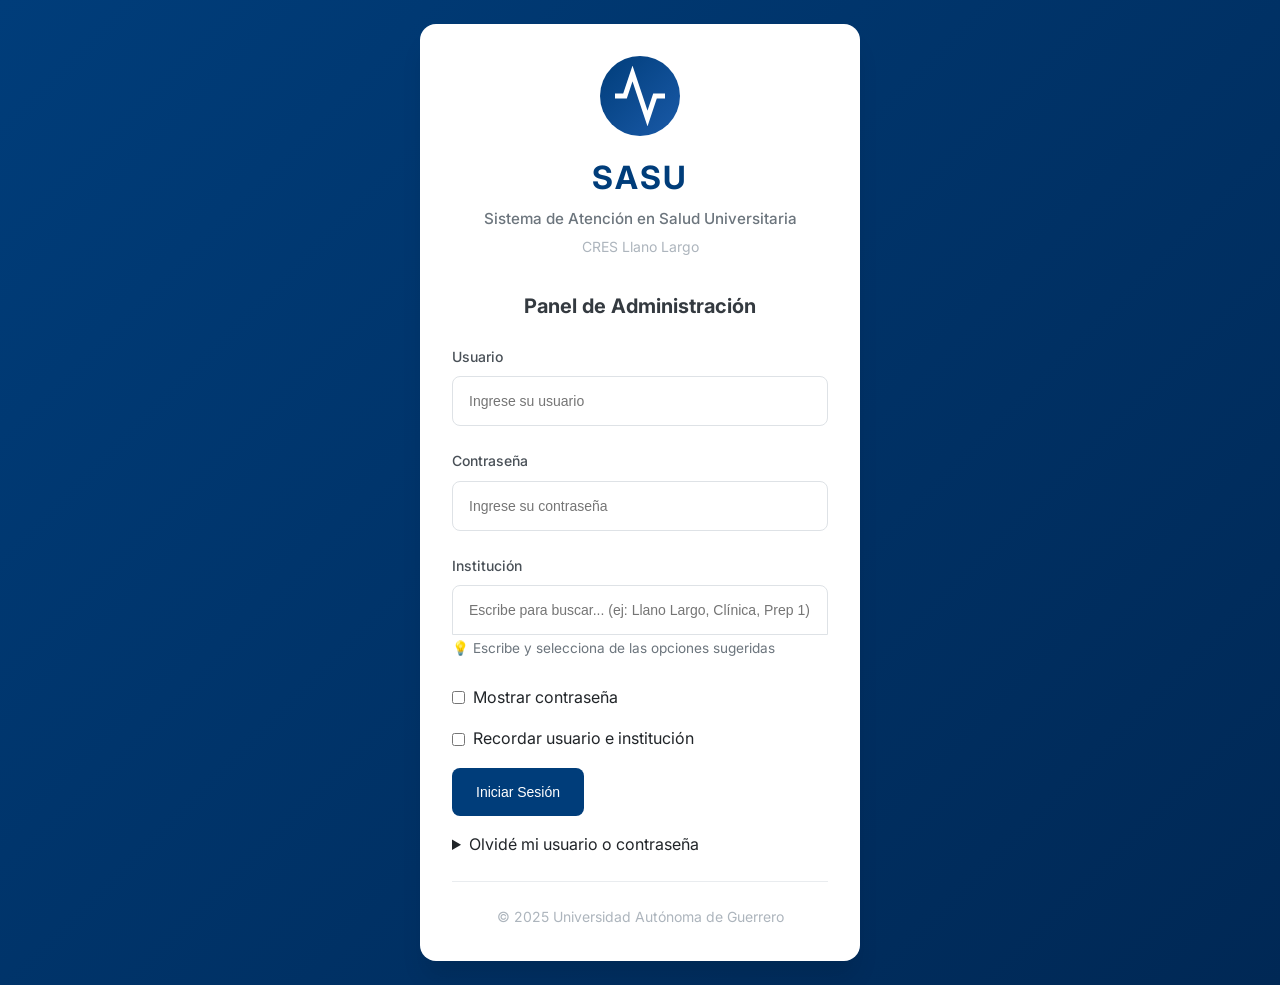
<file: admin_panel/index.html>
<!DOCTYPE html>
<html lang="es">
<head>
    <meta charset="UTF-8">
    <meta name="viewport" content="width=device-width, initial-scale=1.0">
    <title>SASU - Panel de Administración</title>
    <link rel="stylesheet" href="styles.css">
    <link href="https://fonts.googleapis.com/css2?family=Inter:wght@300;400;500;600;700&display=swap" rel="stylesheet">
</head>
<body>
    <!-- Pantalla de Login -->
    <div id="login-screen" class="screen active">
        <div class="login-container">
            <div class="login-card">
                <!-- Logo UAGro -->
                <div class="login-header">
                    <div class="logo-circle">
                        <svg width="60" height="60" viewBox="0 0 24 24" fill="none" stroke="currentColor" stroke-width="2">
                            <path d="M22 12h-4l-3 9L9 3l-3 9H2"/>
                        </svg>
                    </div>
                    <h1>SASU</h1>
                    <p class="subtitle">Sistema de Atención en Salud Universitaria</p>
                    <p class="campus">CRES Llano Largo</p>
                </div>

                <!-- Formulario de Login -->
                <form id="login-form" class="login-form">
                    <h2>Panel de Administración</h2>
                    
                    <div class="form-group">
                        <label for="login-username">Usuario</label>
                        <input type="text" id="login-username" placeholder="Ingrese su usuario" autocomplete="username" required>
                    </div>

                    <div class="form-group">
                        <label for="login-password">Contraseña</label>
                        <input type="password" id="login-password" placeholder="Ingrese su contraseña" autocomplete="current-password" required>
                    </div>

                    <div class="form-group">
                        <label for="login-campus">Institución</label>
                        <input type="text" id="login-campus" class="autocomplete-input" 
                               placeholder="Escribe para buscar... (ej: Llano Largo, Clínica, Prep 1)"
                               autocomplete="off" required>
                        <small style="color: #6c757d; font-size: 0.85rem;">
                            💡 Escribe y selecciona de las opciones sugeridas
                        </small>
                    </div>

                    <div class="login-options">
                        <label><input type="checkbox" id="show-password"> Mostrar contraseña</label>
                        <label><input type="checkbox" id="remember-access"> Recordar usuario e institución</label>
                    </div>
                    <p id="login-status" class="login-status" role="status" aria-live="polite"></p>
                    <div id="login-error" class="error-message" role="alert"></div>

                    <button type="submit" id="login-btn" class="btn btn-primary">
                        <span>Iniciar Sesión</span>
                        <div class="spinner" style="display: none;"></div>
                    </button>
                    <details class="login-help">
                        <summary>Olvidé mi usuario o contraseña</summary>
                        <p><a href="/recuperar">Recuperar mi contraseña por correo</a></p>
                        <p>Si no tienes acceso al correo registrado, solicita ayuda al responsable de SASU.</p>
                    </details>
                </form>

                <div class="login-footer">
                    <p>© 2025 Universidad Autónoma de Guerrero</p>
                </div>
            </div>
        </div>
    </div>

    <!-- Pantalla Principal (Dashboard) -->
    <div id="dashboard-screen" class="screen">
        <!-- Sidebar -->
        <aside class="sidebar">
            <div class="sidebar-header">
                <div class="logo-small">
                    <svg width="40" height="40" viewBox="0 0 24 24" fill="none" stroke="currentColor" stroke-width="2">
                        <path d="M22 12h-4l-3 9L9 3l-3 9H2"/>
                    </svg>
                </div>
                <div>
                    <h3>SASU Admin</h3>
                    <p id="user-campus" class="text-sm">Llano Largo</p>
                </div>
            </div>

            <nav class="sidebar-nav">
                <a href="#" class="nav-item active" data-view="users">
                    <svg width="20" height="20" viewBox="0 0 24 24" fill="none" stroke="currentColor" stroke-width="2">
                        <path d="M17 21v-2a4 4 0 0 0-4-4H5a4 4 0 0 0-4 4v2"></path>
                        <circle cx="9" cy="7" r="4"></circle>
                        <path d="M23 21v-2a4 4 0 0 0-3-3.87"></path>
                        <path d="M16 3.13a4 4 0 0 1 0 7.75"></path>
                    </svg>
                    <span>Usuarios</span>
                </a>
                
                <a href="#" class="nav-item" data-view="audit">
                    <svg width="20" height="20" viewBox="0 0 24 24" fill="none" stroke="currentColor" stroke-width="2">
                        <path d="M14 2H6a2 2 0 0 0-2 2v16a2 2 0 0 0 2 2h12a2 2 0 0 0 2-2V8z"></path>
                        <polyline points="14 2 14 8 20 8"></polyline>
                        <line x1="16" y1="13" x2="8" y2="13"></line>
                        <line x1="16" y1="17" x2="8" y2="17"></line>
                        <polyline points="10 9 9 9 8 9"></polyline>
                    </svg>
                    <span>Auditoría</span>
                </a>

                <a href="#" class="nav-item" data-view="settings">
                    <svg width="20" height="20" viewBox="0 0 24 24" fill="none" stroke="currentColor" stroke-width="2">
                        <circle cx="12" cy="12" r="3"></circle>
                        <path d="M12 1v6m0 6v6m-8-8h6m6 0h6"></path>
                    </svg>
                    <span>Configuración</span>
                </a>
            </nav>

            <div class="sidebar-footer">
                <div class="user-info">
                    <div class="user-avatar">
                        <span id="user-initials">A</span>
                    </div>
                    <div>
                        <p class="user-name" id="user-name">Admin</p>
                        <p class="user-role" id="user-role">Administrador</p>
                    </div>
                </div>
                <button id="logout-btn" class="btn-icon" title="Cerrar sesión">
                    <svg width="20" height="20" viewBox="0 0 24 24" fill="none" stroke="currentColor" stroke-width="2">
                        <path d="M9 21H5a2 2 0 0 1-2-2V5a2 2 0 0 1 2-2h4"></path>
                        <polyline points="16 17 21 12 16 7"></polyline>
                        <line x1="21" y1="12" x2="9" y2="12"></line>
                    </svg>
                </button>
            </div>
        </aside>

        <!-- Main Content -->
        <main class="main-content">
            <!-- Vista de Usuarios -->
            <div id="users-view" class="view active">
                <div class="view-header">
                    <div>
                        <h1>Gestión de Usuarios</h1>
                        <p class="text-muted">Administrar usuarios del sistema SASU</p>
                    </div>
                    <button id="new-user-btn" class="btn btn-primary">
                        <svg width="20" height="20" viewBox="0 0 24 24" fill="none" stroke="currentColor" stroke-width="2">
                            <line x1="12" y1="5" x2="12" y2="19"></line>
                            <line x1="5" y1="12" x2="19" y2="12"></line>
                        </svg>
                        Nuevo Usuario
                    </button>
                </div>

                <!-- Filtros -->
                <div class="filters-bar">
                    <div class="search-box">
                        <svg width="20" height="20" viewBox="0 0 24 24" fill="none" stroke="currentColor" stroke-width="2">
                            <circle cx="11" cy="11" r="8"></circle>
                            <path d="m21 21-4.35-4.35"></path>
                        </svg>
                        <input type="text" id="user-search" placeholder="Buscar por nombre o usuario...">
                    </div>
                    
                    <select id="filter-campus" class="filter-select">
                        <option value="">Todas las instituciones</option>
                        <optgroup label="Campus Universitarios">
                            <option value="llano-largo">Campus Llano Largo</option>
                            <option value="acapulco">Campus Acapulco</option>
                            <option value="chilpancingo">Campus Chilpancingo</option>
                            <option value="taxco">Campus Taxco</option>
                            <option value="iguala">Campus Iguala</option>
                            <option value="zihuatanejo">Campus Zihuatanejo</option>
                            <option value="costa-grande">Campus Costa Grande</option>
                            <option value="costa-chica">Campus Costa Chica</option>
                            <option value="norte">Campus Norte</option>
                            <option value="centro">Campus Centro</option>
                            <option value="tierra-caliente">Campus Tierra Caliente</option>
                            <option value="montana">Campus Montaña</option>
                        </optgroup>
                        <optgroup label="Clínicas Universitarias">
                            <option value="clinica-llano-largo">Clínica Llano Largo</option>
                            <option value="clinica-acapulco">Clínica Acapulco</option>
                            <option value="clinica-chilpancingo">Clínica Chilpancingo</option>
                            <option value="clinica-taxco">Clínica Taxco</option>
                            <option value="clinica-iguala">Clínica Iguala</option>
                            <option value="clinica-zihuatanejo">Clínica Zihuatanejo</option>
                        </optgroup>
                        <optgroup label="Preparatorias">
                            <option value="preparatoria-1">Preparatoria No. 1</option>
                            <option value="preparatoria-2">Preparatoria No. 2</option>
                            <option value="preparatoria-3">Preparatoria No. 3</option>
                            <option value="preparatoria-4">Preparatoria No. 4</option>
                            <option value="preparatoria-5">Preparatoria No. 5</option>
                            <option value="preparatoria-6">Preparatoria No. 6</option>
                            <option value="preparatoria-7">Preparatoria No. 7</option>
                            <option value="preparatoria-8">Preparatoria No. 8</option>
                            <option value="preparatoria-9">Preparatoria No. 9</option>
                            <option value="preparatoria-10">Preparatoria No. 10</option>
                            <option value="preparatoria-acapulco">Preparatoria Acapulco</option>
                            <option value="preparatoria-chilpancingo">Preparatoria Chilpancingo</option>
                        </optgroup>
                        <optgroup label="Rectoría y Administración">
                            <option value="rectoria">Rectoría</option>
                            <option value="administracion-central">Administración Central</option>
                            <option value="direccion-general">Dirección General</option>
                        </optgroup>
                    </select>

                    <select id="filter-role" class="filter-select">
                        <option value="">Todos los roles</option>
                        <option value="admin">Administrador</option>
                        <option value="medico">Médico</option>
                        <option value="nutricion">Nutrición</option>
                        <option value="psicologia">Psicología</option>
                        <option value="odontologia">Odontología</option>
                        <option value="enfermeria">Enfermería</option>
                        <option value="recepcion">Recepción</option>
                        <option value="servicios_estudiantiles">Servicios Estudiantiles</option>
                        <option value="lectura">Solo Lectura</option>
                    </select>

                    <button id="refresh-users-btn" class="btn-icon" title="Actualizar">
                        <svg width="20" height="20" viewBox="0 0 24 24" fill="none" stroke="currentColor" stroke-width="2">
                            <polyline points="23 4 23 10 17 10"></polyline>
                            <polyline points="1 20 1 14 7 14"></polyline>
                            <path d="M3.51 9a9 9 0 0 1 14.85-3.36L23 10M1 14l4.64 4.36A9 9 0 0 0 20.49 15"></path>
                        </svg>
                    </button>
                </div>

                <!-- Tabla de usuarios -->
                <div class="card">
                    <div id="users-loading" class="loading-state">
                        <div class="spinner-large"></div>
                        <p>Cargando usuarios...</p>
                    </div>

                    <div id="users-table-container" style="display: none;">
                        <table id="users-table" class="data-table">
                            <thead>
                                <tr>
                                    <th>Usuario</th>
                                    <th>Nombre</th>
                                    <th>Rol</th>
                                    <th>Campus</th>
                                    <th>Departamento</th>
                                    <th>Estado</th>
                                    <th>Último Acceso</th>
                                    <th>Acciones</th>
                                </tr>
                            </thead>
                            <tbody id="users-tbody">
                                <!-- Usuarios se cargan dinámicamente -->
                            </tbody>
                        </table>
                    </div>

                    <div id="users-empty" class="empty-state" style="display: none;">
                        <svg width="60" height="60" viewBox="0 0 24 24" fill="none" stroke="currentColor" stroke-width="1">
                            <path d="M17 21v-2a4 4 0 0 0-4-4H5a4 4 0 0 0-4 4v2"></path>
                            <circle cx="9" cy="7" r="4"></circle>
                            <path d="M23 21v-2a4 4 0 0 0-3-3.87"></path>
                            <path d="M16 3.13a4 4 0 0 1 0 7.75"></path>
                        </svg>
                        <h3>No hay usuarios</h3>
                        <p>Comienza creando tu primer usuario</p>
                        <button class="btn btn-primary" onclick="document.getElementById('new-user-btn').click()">
                            Crear Usuario
                        </button>
                    </div>
                </div>
            </div>

            <!-- Vista de Auditoría -->
            <div id="audit-view" class="view">
                <div class="view-header">
                    <div>
                        <h1>Auditoría del Sistema</h1>
                        <p class="text-muted">Historial de acciones y eventos</p>
                    </div>
                    <button id="export-audit-btn" class="btn btn-secondary">
                        <svg width="20" height="20" viewBox="0 0 24 24" fill="none" stroke="currentColor" stroke-width="2">
                            <path d="M21 15v4a2 2 0 0 1-2 2H5a2 2 0 0 1-2-2v-4"></path>
                            <polyline points="7 10 12 15 17 10"></polyline>
                            <line x1="12" y1="15" x2="12" y2="3"></line>
                        </svg>
                        Exportar CSV
                    </button>
                </div>

                <!-- Filtros de Auditoría -->
                <div class="filters-bar">
                    <div class="search-box">
                        <svg width="20" height="20" viewBox="0 0 24 24" fill="none" stroke="currentColor" stroke-width="2">
                            <circle cx="11" cy="11" r="8"></circle>
                            <path d="m21 21-4.35-4.35"></path>
                        </svg>
                        <input type="text" id="audit-search" placeholder="Buscar por usuario...">
                    </div>

                    <select id="filter-action" class="filter-select">
                        <option value="">Todas las acciones</option>
                        <option value="LOGIN">Login</option>
                        <option value="LOGOUT">Logout</option>
                        <option value="LOGIN_FAILED">Login Fallido</option>
                        <option value="CREATE_USER">Crear Usuario</option>
                        <option value="UPDATE_USER">Actualizar Usuario</option>
                        <option value="CREATE_CARNET">Crear Carnet</option>
                        <option value="CREATE_NOTA">Crear Nota</option>
                        <option value="CREATE_CITA">Crear Cita</option>
                    </select>

                    <input type="date" id="filter-date-from" class="filter-select">
                    <input type="date" id="filter-date-to" class="filter-select">

                    <button id="refresh-audit-btn" class="btn-icon" title="Actualizar">
                        <svg width="20" height="20" viewBox="0 0 24 24" fill="none" stroke="currentColor" stroke-width="2">
                            <polyline points="23 4 23 10 17 10"></polyline>
                            <polyline points="1 20 1 14 7 14"></polyline>
                            <path d="M3.51 9a9 9 0 0 1 14.85-3.36L23 10M1 14l4.64 4.36A9 9 0 0 0 20.49 15"></path>
                        </svg>
                    </button>
                </div>

                <!-- Tabla de Auditoría -->
                <div class="card">
                    <div id="audit-loading" class="loading-state">
                        <div class="spinner-large"></div>
                        <p>Cargando logs...</p>
                    </div>

                    <div id="audit-table-container" style="display: none;">
                        <table id="audit-table" class="data-table">
                            <thead>
                                <tr>
                                    <th>Fecha/Hora</th>
                                    <th>Usuario</th>
                                    <th>Acción</th>
                                    <th>Recurso</th>
                                    <th>Detalles</th>
                                    <th>IP</th>
                                </tr>
                            </thead>
                            <tbody id="audit-tbody">
                                <!-- Logs se cargan dinámicamente -->
                            </tbody>
                        </table>
                    </div>
                </div>
            </div>

            <!-- Vista de Configuración -->
            <div id="settings-view" class="view">
                <div class="view-header">
                    <h1>Configuración</h1>
                    <p class="text-muted">Opciones del sistema</p>
                </div>

                <div class="card">
                    <h3>Información del Sistema</h3>
                    <div class="settings-grid">
                        <div class="setting-item">
                            <label>Versión del Sistema</label>
                            <p class="value">2.0.0-auth</p>
                        </div>
                        <div class="setting-item">
                            <label>Backend API</label>
                            <p class="value" id="api-url">-</p>
                        </div>
                        <div class="setting-item">
                            <label>Total de Usuarios</label>
                            <p class="value" id="total-users">-</p>
                        </div>
                        <div class="setting-item">
                            <label>Eventos de Auditoría</label>
                            <p class="value" id="total-audit">-</p>
                        </div>
                    </div>
                </div>

                <div class="card">
                    <h3>Acciones del Sistema</h3>
                    <button class="btn btn-secondary" onclick="location.reload()">
                        Recargar Panel
                    </button>
                    <button class="btn btn-danger" id="clear-cache-btn">
                        Limpiar Caché Local
                    </button>
                </div>
            </div>
        </main>
    </div>

    <!-- Modal para Crear/Editar Usuario -->
    <div id="user-modal" class="modal">
        <div class="modal-content">
            <div class="modal-header">
                <h2 id="modal-title">Nuevo Usuario</h2>
                <button class="modal-close" onclick="closeUserModal()">
                    <svg width="24" height="24" viewBox="0 0 24 24" fill="none" stroke="currentColor" stroke-width="2">
                        <line x1="18" y1="6" x2="6" y2="18"></line>
                        <line x1="6" y1="6" x2="18" y2="18"></line>
                    </svg>
                </button>
            </div>

            <form id="user-form" class="modal-body">
                <div class="form-row">
                    <div class="form-group">
                        <label for="form-username">Usuario *</label>
                        <input type="text" id="form-username" required>
                    </div>
                    <div class="form-group">
                        <label for="form-email">Email *</label>
                        <input type="email" id="form-email" required>
                    </div>
                </div>

                <div class="form-group">
                    <label for="form-nombre">Nombre Completo *</label>
                    <input type="text" id="form-nombre" required>
                </div>

                <div class="form-row">
                    <div class="form-group">
                        <label for="form-rol">Rol *</label>
                        <select id="form-rol" required>
                            <option value="">Seleccione un rol</option>
                            <option value="admin">Administrador</option>
                            <option value="medico">Médico</option>
                            <option value="nutricion">Nutrición</option>
                            <option value="psicologia">Psicología</option>
                            <option value="odontologia">Odontología</option>
                            <option value="enfermeria">Enfermería</option>
                            <option value="recepcion">Recepción</option>
                            <option value="servicios_estudiantiles">Servicios Estudiantiles</option>
                            <option value="lectura">Solo Lectura</option>
                        </select>
                    </div>
                    <div class="form-group">
                        <label for="form-campus">Institución *</label>
                        <input type="text" id="form-campus" class="autocomplete-input" 
                               placeholder="Escribe para buscar... (Campus, Clínica, Preparatoria, etc.)"
                               autocomplete="off" required>
                        <small style="color: #6c757d; font-size: 0.85rem;">
                            💡 Muestra las 5 opciones más cercanas mientras escribes
                        </small>
                    </div>
                </div>

                <div class="form-group">
                    <label for="form-departamento">Departamento *</label>
                    <input type="text" id="form-departamento" placeholder="Ej: Consultorio Médico" required>
                </div>

                <div id="password-section">
                    <div class="form-group">
                        <label for="form-password">Contraseña *</label>
                        <input type="password" id="form-password" minlength="8">
                        <small class="form-help">Mínimo 8 caracteres, con mayúsculas, minúsculas y números</small>
                    </div>
                </div>

                <div id="form-error" class="error-message"></div>

                <div class="modal-footer">
                    <button type="button" class="btn btn-secondary" onclick="closeUserModal()">Cancelar</button>
                    <button type="submit" class="btn btn-primary">
                        <span>Guardar Usuario</span>
                        <div class="spinner" style="display: none;"></div>
                    </button>
                </div>
            </form>
        </div>
    </div>

    <dialog id="reset-password-dialog" style="border:0;border-radius:16px;width:min(520px,90vw);padding:24px">
        <form id="reset-password-form">
            <h2>Restablecer contraseña de la app</h2>
            <p id="reset-password-target"></p>
            <p>Verifica la identidad de la persona por un medio conocido antes de cambiar su acceso. Su usuario y campus se conservan.</p>
            <div class="form-group"><label for="reset-password-new">Nueva contraseña</label>
                <input id="reset-password-new" type="password" autocomplete="new-password" minlength="8" maxlength="72" required>
                <small>Mínimo 8 caracteres, con mayúsculas, minúsculas y números.</small></div>
            <div class="form-group"><label for="reset-password-repeat">Confirmar contraseña</label>
                <input id="reset-password-repeat" type="password" autocomplete="new-password" required></div>
            <label><input id="reset-password-show" type="checkbox"> Mostrar contraseña</label>
            <p><label><input id="reset-password-verified" type="checkbox" required> He verificado la identidad de esta persona.</label></p>
            <p>Comunícale la nueva contraseña por un medio privado. Este cambio no envía correos.</p>
            <p id="reset-password-error" role="alert" style="color:#b42318"></p>
            <div class="modal-footer">
                <button id="reset-password-cancel" type="button" class="btn btn-secondary">Cancelar</button>
                <button id="reset-password-submit" type="submit" class="btn btn-primary">Restablecer contraseña</button>
            </div>
        </form>
    </dialog>
    <script src="access.js?v=20261005-reset-1"></script>
    <script src="app.js?v=20261005-reset-1"></script>
</body>
</html>
</file>
<file: admin_panel/styles.css>
/* ============================================
   SASU Admin Panel - Estilos UAGro
   ============================================ */

:root {
    /* Colores Institucionales UAGro */
    --uagro-azul-marino: #003d7a;
    --uagro-azul-claro: #0066cc;
    --uagro-rojo: #c8102e;
    --uagro-dorado: #ffb81c;
    --uagro-verde: #00843d;
    
    /* Colores del Sistema */
    --primary: var(--uagro-azul-marino);
    --primary-light: #1a5aa8;
    --primary-dark: #002855;
    --secondary: var(--uagro-rojo);
    --accent: var(--uagro-dorado);
    --success: var(--uagro-verde);
    --danger: #dc3545;
    --warning: #ffc107;
    --info: #17a2b8;
    
    /* Grises */
    --gray-50: #f8f9fa;
    --gray-100: #f1f3f5;
    --gray-200: #e9ecef;
    --gray-300: #dee2e6;
    --gray-400: #ced4da;
    --gray-500: #adb5bd;
    --gray-600: #6c757d;
    --gray-700: #495057;
    --gray-800: #343a40;
    --gray-900: #212529;
    
    /* Espaciado */
    --spacing-xs: 0.25rem;
    --spacing-sm: 0.5rem;
    --spacing-md: 1rem;
    --spacing-lg: 1.5rem;
    --spacing-xl: 2rem;
    
    /* Bordes */
    --radius-sm: 0.25rem;
    --radius-md: 0.5rem;
    --radius-lg: 1rem;
    
    /* Sombras */
    --shadow-sm: 0 1px 2px 0 rgba(0, 0, 0, 0.05);
    --shadow-md: 0 4px 6px -1px rgba(0, 0, 0, 0.1);
    --shadow-lg: 0 10px 15px -3px rgba(0, 0, 0, 0.1);
    --shadow-xl: 0 20px 25px -5px rgba(0, 0, 0, 0.1);
}

* {
    margin: 0;
    padding: 0;
    box-sizing: border-box;
}

body {
    font-family: 'Inter', -apple-system, BlinkMacSystemFont, 'Segoe UI', sans-serif;
    background: var(--gray-100);
    color: var(--gray-900);
    line-height: 1.6;
}

/* ============================================
   PANTALLA DE LOGIN
   ============================================ */

.screen {
    display: none;
}

.screen.active {
    display: block;
}

.login-container {
    min-height: 100vh;
    display: flex;
    align-items: center;
    justify-content: center;
    background: linear-gradient(135deg, var(--primary) 0%, var(--primary-dark) 100%);
    padding: var(--spacing-lg);
}

.login-card {
    background: white;
    border-radius: var(--radius-lg);
    box-shadow: var(--shadow-xl);
    width: 100%;
    max-width: 440px;
    padding: var(--spacing-xl);
}

.login-header {
    text-align: center;
    margin-bottom: var(--spacing-xl);
}

.logo-circle {
    width: 80px;
    height: 80px;
    background: linear-gradient(135deg, var(--primary) 0%, var(--primary-light) 100%);
    border-radius: 50%;
    display: flex;
    align-items: center;
    justify-content: center;
    margin: 0 auto var(--spacing-md);
    color: white;
}

.login-header h1 {
    font-size: 2rem;
    font-weight: 700;
    color: var(--primary);
    margin-bottom: var(--spacing-xs);
    letter-spacing: 2px;
}

.subtitle {
    font-size: 0.95rem;
    color: var(--gray-600);
    font-weight: 500;
    margin-bottom: var(--spacing-xs);
}

.campus {
    font-size: 0.875rem;
    color: var(--gray-500);
}

.login-form h2 {
    font-size: 1.25rem;
    color: var(--gray-800);
    margin-bottom: var(--spacing-lg);
    text-align: center;
}

.login-footer {
    text-align: center;
    margin-top: var(--spacing-lg);
    padding-top: var(--spacing-lg);
    border-top: 1px solid var(--gray-200);
}

.login-footer p {
    font-size: 0.875rem;
    color: var(--gray-500);
}

/* ============================================
   DASHBOARD LAYOUT
   ============================================ */

#dashboard-screen {
    display: none;
    min-height: 100vh;
}

#dashboard-screen.active {
    display: flex;
}

.login-options { display: flex; flex-wrap: wrap; gap: 1rem; margin-bottom: 1rem; }
.login-options label { display: flex; align-items: center; gap: 0.5rem; }
.login-options input { width: auto; }
.login-status { color: var(--gray-600); margin-bottom: 1rem; }
.login-help { margin-top: 1rem; }
.login-help p { margin-top: 0.5rem; color: var(--gray-700); }

.sidebar {
    width: 280px;
    background: var(--primary);
    color: white;
    display: flex;
    flex-direction: column;
    position: fixed;
    height: 100vh;
    left: 0;
    top: 0;
}

.sidebar-header {
    padding: var(--spacing-lg);
    border-bottom: 1px solid rgba(255, 255, 255, 0.1);
    display: flex;
    align-items: center;
    gap: var(--spacing-md);
}

.logo-small {
    width: 50px;
    height: 50px;
    background: rgba(255, 255, 255, 0.1);
    border-radius: var(--radius-md);
    display: flex;
    align-items: center;
    justify-content: center;
    flex-shrink: 0;
}

.sidebar-header h3 {
    font-size: 1.125rem;
    font-weight: 600;
    margin-bottom: 0.25rem;
}

.sidebar-nav {
    flex: 1;
    padding: var(--spacing-md);
    overflow-y: auto;
}

.nav-item {
    display: flex;
    align-items: center;
    gap: var(--spacing-md);
    padding: var(--spacing-md);
    color: rgba(255, 255, 255, 0.8);
    text-decoration: none;
    border-radius: var(--radius-md);
    transition: all 0.2s;
    margin-bottom: var(--spacing-xs);
}

.nav-item:hover {
    background: rgba(255, 255, 255, 0.1);
    color: white;
}

.nav-item.active {
    background: rgba(255, 255, 255, 0.15);
    color: white;
    font-weight: 500;
}

.sidebar-footer {
    padding: var(--spacing-lg);
    border-top: 1px solid rgba(255, 255, 255, 0.1);
    display: flex;
    align-items: center;
    justify-content: space-between;
}

.user-info {
    display: flex;
    align-items: center;
    gap: var(--spacing-md);
    flex: 1;
}

.user-avatar {
    width: 40px;
    height: 40px;
    background: var(--accent);
    border-radius: 50%;
    display: flex;
    align-items: center;
    justify-content: center;
    font-weight: 600;
    color: var(--primary);
    flex-shrink: 0;
}

.user-name {
    font-size: 0.875rem;
    font-weight: 500;
}

.user-role {
    font-size: 0.75rem;
    opacity: 0.7;
}

.main-content {
    margin-left: 280px;
    flex: 1;
    padding: var(--spacing-xl);
    background: var(--gray-50);
    min-height: 100vh;
}

/* ============================================
   VISTAS Y CONTENIDO
   ============================================ */

.view {
    display: none;
}

.view.active {
    display: block;
}

.view-header {
    margin-bottom: var(--spacing-xl);
    display: flex;
    justify-content: space-between;
    align-items: flex-start;
}

.view-header h1 {
    font-size: 1.875rem;
    font-weight: 700;
    color: var(--gray-900);
    margin-bottom: var(--spacing-xs);
}

.text-muted {
    color: var(--gray-600);
    font-size: 0.875rem;
}

.text-sm {
    font-size: 0.875rem;
}

/* ============================================
   FILTROS Y BÚSQUEDA
   ============================================ */

.filters-bar {
    display: flex;
    gap: var(--spacing-md);
    margin-bottom: var(--spacing-lg);
    flex-wrap: wrap;
}

.search-box {
    flex: 1;
    min-width: 250px;
    position: relative;
}

.search-box svg {
    position: absolute;
    left: var(--spacing-md);
    top: 50%;
    transform: translateY(-50%);
    color: var(--gray-400);
}

.search-box input {
    width: 100%;
    padding: var(--spacing-md) var(--spacing-md) var(--spacing-md) 2.75rem;
    border: 1px solid var(--gray-300);
    border-radius: var(--radius-md);
    font-size: 0.875rem;
    transition: all 0.2s;
}

.search-box input:focus {
    outline: none;
    border-color: var(--primary);
    box-shadow: 0 0 0 3px rgba(0, 61, 122, 0.1);
}

.filter-select {
    padding: var(--spacing-md);
    border: 1px solid var(--gray-300);
    border-radius: var(--radius-md);
    font-size: 0.875rem;
    background: white;
    cursor: pointer;
    transition: all 0.2s;
}

.filter-select:focus {
    outline: none;
    border-color: var(--primary);
    box-shadow: 0 0 0 3px rgba(0, 61, 122, 0.1);
}

/* ============================================
   TARJETAS Y TABLAS
   ============================================ */

.card {
    background: white;
    border-radius: var(--radius-lg);
    box-shadow: var(--shadow-sm);
    padding: var(--spacing-lg);
    margin-bottom: var(--spacing-lg);
}

.card h3 {
    font-size: 1.125rem;
    font-weight: 600;
    color: var(--gray-900);
    margin-bottom: var(--spacing-lg);
}

.data-table {
    width: 100%;
    border-collapse: collapse;
    font-size: 0.875rem;
}

.data-table thead {
    background: var(--gray-50);
    border-bottom: 2px solid var(--gray-200);
}

.data-table th {
    padding: var(--spacing-md);
    text-align: left;
    font-weight: 600;
    color: var(--gray-700);
    white-space: nowrap;
}

.data-table td {
    padding: var(--spacing-md);
    border-bottom: 1px solid var(--gray-200);
}

.data-table tbody tr {
    transition: background 0.2s;
}

.data-table tbody tr:hover {
    background: var(--gray-50);
}

/* ============================================
   BADGES Y ESTADOS
   ============================================ */

.badge {
    display: inline-flex;
    align-items: center;
    padding: 0.25rem 0.75rem;
    border-radius: 9999px;
    font-size: 0.75rem;
    font-weight: 500;
    white-space: nowrap;
}

.badge-success {
    background: rgba(0, 132, 61, 0.1);
    color: var(--success);
}

.badge-danger {
    background: rgba(220, 53, 69, 0.1);
    color: var(--danger);
}

.badge-warning {
    background: rgba(255, 193, 7, 0.1);
    color: var(--warning);
}

.badge-info {
    background: rgba(23, 162, 184, 0.1);
    color: var(--info);
}

.badge-primary {
    background: rgba(0, 61, 122, 0.1);
    color: var(--primary);
}

/* ============================================
   BOTONES
   ============================================ */

.btn {
    display: inline-flex;
    align-items: center;
    justify-content: center;
    gap: var(--spacing-sm);
    padding: var(--spacing-md) var(--spacing-lg);
    border: none;
    border-radius: var(--radius-md);
    font-size: 0.875rem;
    font-weight: 500;
    cursor: pointer;
    transition: all 0.2s;
    text-decoration: none;
}

.btn:disabled {
    opacity: 0.6;
    cursor: not-allowed;
}

.btn-primary {
    background: var(--primary);
    color: white;
}

.btn-primary:hover:not(:disabled) {
    background: var(--primary-light);
}

.btn-secondary {
    background: var(--gray-600);
    color: white;
}

.btn-secondary:hover:not(:disabled) {
    background: var(--gray-700);
}

.btn-danger {
    background: var(--danger);
    color: white;
}

.btn-danger:hover:not(:disabled) {
    background: #c82333;
}

.btn-icon {
    width: 36px;
    height: 36px;
    padding: 0;
    border: 1px solid var(--gray-300);
    background: white;
    border-radius: var(--radius-md);
    display: inline-flex;
    align-items: center;
    justify-content: center;
    cursor: pointer;
    transition: all 0.2s;
}

.btn-icon:hover {
    background: var(--gray-100);
    border-color: var(--gray-400);
}

.sidebar-footer .btn-icon {
    background: rgba(255, 255, 255, 0.1);
    border-color: rgba(255, 255, 255, 0.2);
    color: white;
}

.sidebar-footer .btn-icon:hover {
    background: rgba(255, 255, 255, 0.2);
}

/* ============================================
   FORMULARIOS
   ============================================ */

.form-group {
    margin-bottom: var(--spacing-lg);
}

.form-group label {
    display: block;
    margin-bottom: var(--spacing-sm);
    font-size: 0.875rem;
    font-weight: 500;
    color: var(--gray-700);
}

.form-group input,
.form-group select,
.form-group textarea {
    width: 100%;
    padding: var(--spacing-md);
    border: 1px solid var(--gray-300);
    border-radius: var(--radius-md);
    font-size: 0.875rem;
    transition: all 0.2s;
}

.form-group input:focus,
.form-group select:focus,
.form-group textarea:focus {
    outline: none;
    border-color: var(--primary);
    box-shadow: 0 0 0 3px rgba(0, 61, 122, 0.1);
}

.form-row {
    display: grid;
    grid-template-columns: 1fr 1fr;
    gap: var(--spacing-md);
}

.form-help {
    display: block;
    margin-top: var(--spacing-xs);
    font-size: 0.75rem;
    color: var(--gray-500);
}

.error-message {
    padding: var(--spacing-md);
    background: rgba(220, 53, 69, 0.1);
    border: 1px solid rgba(220, 53, 69, 0.3);
    border-radius: var(--radius-md);
    color: var(--danger);
    font-size: 0.875rem;
    margin-bottom: var(--spacing-md);
    display: none;
}

.error-message.show {
    display: block;
}

/* ============================================
   MODAL
   ============================================ */

.modal {
    display: none;
    position: fixed;
    top: 0;
    left: 0;
    width: 100%;
    height: 100%;
    background: rgba(0, 0, 0, 0.5);
    z-index: 1000;
    overflow-y: auto;
    padding: var(--spacing-xl);
}

.modal.active {
    display: flex;
    align-items: center;
    justify-content: center;
}

.modal-content {
    background: white;
    border-radius: var(--radius-lg);
    width: 100%;
    max-width: 600px;
    max-height: 90vh;
    display: flex;
    flex-direction: column;
}

.modal-header {
    padding: var(--spacing-lg);
    border-bottom: 1px solid var(--gray-200);
    display: flex;
    justify-content: space-between;
    align-items: center;
}

.modal-header h2 {
    font-size: 1.25rem;
    font-weight: 600;
    color: var(--gray-900);
}

.modal-close {
    width: 32px;
    height: 32px;
    border: none;
    background: transparent;
    cursor: pointer;
    display: flex;
    align-items: center;
    justify-content: center;
    border-radius: var(--radius-md);
    transition: all 0.2s;
}

.modal-close:hover {
    background: var(--gray-100);
}

.modal-body {
    padding: var(--spacing-lg);
    overflow-y: auto;
}

.modal-footer {
    display: flex;
    justify-content: flex-end;
    gap: var(--spacing-md);
    margin-top: var(--spacing-lg);
}

/* ============================================
   ESTADOS DE CARGA Y VACÍOS
   ============================================ */

.loading-state {
    text-align: center;
    padding: var(--spacing-xl);
}

.loading-state p {
    margin-top: var(--spacing-md);
    color: var(--gray-600);
}

.empty-state {
    text-align: center;
    padding: var(--spacing-xl) var(--spacing-lg);
    color: var(--gray-600);
}

.empty-state svg {
    margin-bottom: var(--spacing-md);
    opacity: 0.5;
}

.empty-state h3 {
    font-size: 1.125rem;
    margin-bottom: var(--spacing-sm);
}

.empty-state p {
    margin-bottom: var(--spacing-lg);
}

/* ============================================
   SPINNER
   ============================================ */

.spinner,
.spinner-large {
    border: 3px solid rgba(255, 255, 255, 0.3);
    border-top-color: white;
    border-radius: 50%;
    width: 20px;
    height: 20px;
    animation: spin 0.8s linear infinite;
}

.spinner-large {
    width: 40px;
    height: 40px;
    border-color: var(--gray-300);
    border-top-color: var(--primary);
    margin: 0 auto;
}

@keyframes spin {
    to { transform: rotate(360deg); }
}

/* ============================================
   UTILIDADES
   ============================================ */

.settings-grid {
    display: grid;
    grid-template-columns: repeat(auto-fit, minmax(200px, 1fr));
    gap: var(--spacing-lg);
}

.setting-item label {
    display: block;
    font-size: 0.875rem;
    color: var(--gray-600);
    margin-bottom: var(--spacing-xs);
}

.setting-item .value {
    font-size: 1.125rem;
    font-weight: 600;
    color: var(--gray-900);
}

/* ============================================
   RESPONSIVE
   ============================================ */

@media (max-width: 768px) {
    .sidebar {
        width: 240px;
    }
    
    .main-content {
        margin-left: 240px;
        padding: var(--spacing-md);
    }
    
    .view-header {
        flex-direction: column;
        gap: var(--spacing-md);
    }
    
    .filters-bar {
        flex-direction: column;
    }
    
    .form-row {
        grid-template-columns: 1fr;
    }
}

@media (max-width: 480px) {
    .sidebar {
        display: none;
    }
    
    .main-content {
        margin-left: 0;
    }
}

/* ============================================
   AUTOCOMPLETADO DE INSTITUCIONES
   ============================================ */

.autocomplete-suggestions {
    position: absolute;
    top: 100%;
    left: 0;
    right: 0;
    background: white;
    border: 1px solid var(--gray-300);
    border-top: none;
    border-radius: 0 0 var(--radius-md) var(--radius-md);
    box-shadow: var(--shadow-lg);
    max-height: 250px;
    overflow-y: auto;
    z-index: 1000;
    display: none;
    margin-top: -1px;
}

.autocomplete-item {
    padding: 0.75rem 1rem;
    cursor: pointer;
    display: flex;
    justify-content: space-between;
    align-items: center;
    transition: background-color 0.15s ease;
    border-bottom: 1px solid var(--gray-100);
}

.autocomplete-item:last-child {
    border-bottom: none;
}

.autocomplete-item:hover {
    background-color: var(--gray-50);
}

.autocomplete-item.no-results {
    color: var(--gray-500);
    cursor: default;
    font-style: italic;
    justify-content: center;
}

.autocomplete-item.no-results:hover {
    background-color: transparent;
}

.inst-label {
    font-weight: 500;
    color: var(--gray-900);
    flex: 1;
}

.inst-categoria {
    font-size: 0.75rem;
    color: var(--gray-500);
    background: var(--gray-100);
    padding: 0.25rem 0.5rem;
    border-radius: var(--radius-sm);
    margin-left: 1rem;
}

/* Estilos para el input cuando tiene autocompletado */
.form-group input[type="text"].autocomplete-input {
    border-radius: var(--radius-md) var(--radius-md) 0 0;
}

.form-group input[type="text"].autocomplete-input:focus {
    border-color: var(--primary);
    border-bottom-color: var(--gray-300);
}

/* Scroll personalizado para las sugerencias */
.autocomplete-suggestions::-webkit-scrollbar {
    width: 6px;
}

.autocomplete-suggestions::-webkit-scrollbar-track {
    background: var(--gray-100);
}

.autocomplete-suggestions::-webkit-scrollbar-thumb {
    background: var(--gray-400);
    border-radius: 3px;
}

.autocomplete-suggestions::-webkit-scrollbar-thumb:hover {
    background: var(--gray-500);
}
</file>
